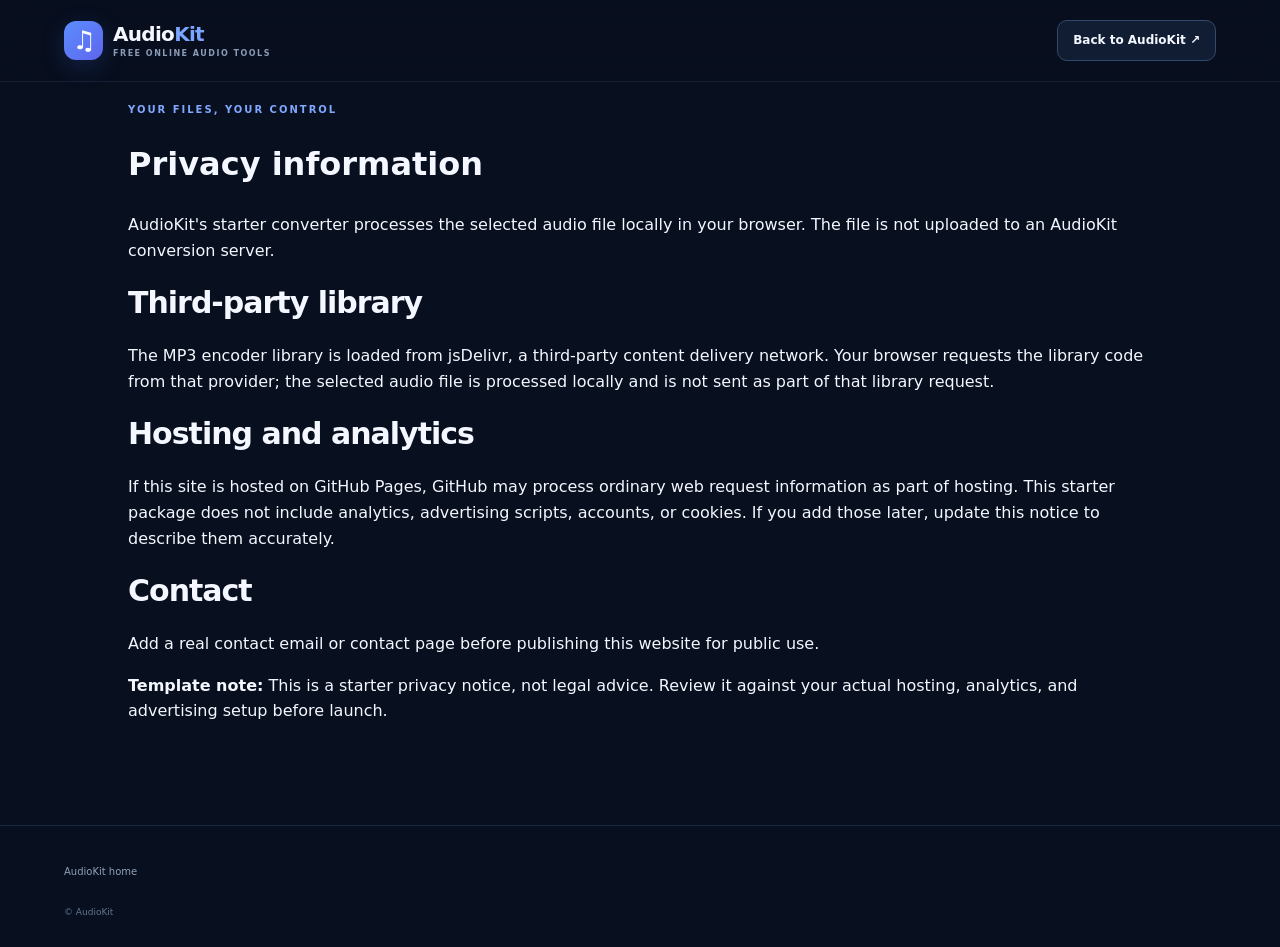
<file: privacy.html>
<!doctype html><html lang="en"><head><meta charset="utf-8"><meta name="viewport" content="width=device-width,initial-scale=1"><title>Privacy | AudioKit</title><meta name="description" content="Learn how AudioKit processes audio files locally in your browser and how the starter site loads its MP3 encoder library."><meta name="robots" content="index,follow"><link rel="canonical" href="https://YOUR-USERNAME.github.ioprivacy.html"><link rel="stylesheet" href="/style.css"></head><body><header class="site-header"><a class="brand" href="/"><span class="brand-icon">♫</span><span>Audio<span class="brand-accent">Kit</span><small>FREE ONLINE AUDIO TOOLS</small></span></a><a class="header-cta" href="/">Back to AudioKit ↗</a></header><main class="faq-section"><div class="eyebrow">YOUR FILES, YOUR CONTROL</div><h1>Privacy information</h1><p>AudioKit's starter converter processes the selected audio file locally in your browser. The file is not uploaded to an AudioKit conversion server.</p><h2>Third-party library</h2><p>The MP3 encoder library is loaded from jsDelivr, a third-party content delivery network. Your browser requests the library code from that provider; the selected audio file is processed locally and is not sent as part of that library request.</p><h2>Hosting and analytics</h2><p>If this site is hosted on GitHub Pages, GitHub may process ordinary web request information as part of hosting. This starter package does not include analytics, advertising scripts, accounts, or cookies. If you add those later, update this notice to describe them accurately.</p><h2>Contact</h2><p>Add a real contact email or contact page before publishing this website for public use.</p><p><strong>Template note:</strong> This is a starter privacy notice, not legal advice. Review it against your actual hosting, analytics, and advertising setup before launch.</p></main><footer><a href="/">AudioKit home</a><small>© AudioKit</small></footer></body></html>
</file>
<file: style.css>
:root{color-scheme:dark;--bg:#080f1e;--panel:#0e192c;--panel2:#111f35;--line:#22324b;--text:#f4f7ff;--muted:#9aaac3;--blue:#5c8dff;--cyan:#72d9e8;--green:#71e0b0}*{box-sizing:border-box}html{scroll-behavior:smooth;scroll-padding-top:90px}body{margin:0;background:var(--bg);color:var(--text);font-family:Inter,ui-sans-serif,system-ui,-apple-system,BlinkMacSystemFont,"Segoe UI",sans-serif;line-height:1.6}a{color:inherit;text-decoration:none}.site-header{height:82px;display:flex;align-items:center;justify-content:space-between;padding:0 max(5vw,24px);border-bottom:1px solid rgba(142,166,207,.12);position:sticky;top:0;background:rgba(8,15,30,.88);backdrop-filter:blur(16px);z-index:10}.brand{display:flex;align-items:center;gap:10px;font-size:20px;font-weight:800;letter-spacing:-.7px;line-height:1.1}.brand-icon{width:39px;height:39px;border-radius:12px;background:linear-gradient(135deg,#5c8dff,#5d66ec);display:grid;place-items:center;font-size:26px;color:white;box-shadow:0 6px 24px #4c73f533}.brand-accent{color:#7ba6ff}.brand small{display:block;font-size:8px;letter-spacing:1.5px;color:#8b9cb8;font-weight:700;margin-top:5px}.site-header nav{display:flex;gap:30px;color:#aebbd0;font-size:13px}.site-header nav a:hover,footer a:hover{color:white}.header-cta{border:1px solid #33496b;padding:10px 15px;border-radius:10px;font-size:12px;font-weight:700;background:#101d32}.header-cta span{color:var(--cyan);margin-left:7px}.hero{max-width:1180px;margin:auto;padding:100px 28px 80px;display:grid;grid-template-columns:1.1fr .9fr;gap:60px;align-items:center}.eyebrow{font-size:10px;font-weight:800;letter-spacing:2px;color:#81a7ff}.pulse{display:inline-block;width:7px;height:7px;background:#67e0b1;border-radius:50%;margin-right:9px;box-shadow:0 0 14px #67e0b1}.hero h1{font-size:clamp(42px,5.2vw,67px);line-height:1.08;letter-spacing:-3.3px;margin:23px 0}.hero h1 span{color:#80a8ff}.hero-sub{font-size:16px;max-width:530px;color:#a8b6cd;line-height:1.9}.hero-points{display:flex;gap:20px;flex-wrap:wrap;margin-top:28px;color:#c5d1e4;font-size:11px}.hero-points span:first-letter{color:var(--green)}.wave-art{min-height:260px;border:1px solid #263b5c;border-radius:22px;background:radial-gradient(ellipse at 50% 50%,#18305a 0,#0d192d 57%,#0a1424 100%);padding:24px;display:flex;flex-direction:column;justify-content:space-between;overflow:hidden;box-shadow:0 25px 80px #0004;position:relative}.wave-art:after{content:"";position:absolute;inset:0;background:linear-gradient(110deg,transparent 25%,#ffffff05 50%,transparent 75%);pointer-events:none}.wave-label,.wave-meta{display:flex;justify-content:space-between;color:#8499bc;font-size:9px;font-weight:800;letter-spacing:2px}.wave-label span{color:#536b91}.waveform{height:125px;display:flex;align-items:center;justify-content:center;gap:4px}.waveform i{display:block;width:4px;border-radius:5px;background:linear-gradient(180deg,#79d8ed,#668cff);opacity:.9;box-shadow:0 0 13px #578fff35}.wave-meta{letter-spacing:1px}.converter-section,.tools-section,.steps-section,.faq-section{max-width:1080px;margin:0 auto;padding:35px 28px 85px}.section-heading{display:flex;align-items:end;justify-content:space-between;gap:20px;margin-bottom:24px}.section-heading h2,.steps-section h2,.faq-section h2{font-size:30px;letter-spacing:-1px;margin:7px 0 0}.section-heading>p{font-size:12px;color:var(--muted)}.privacy-pill{font-size:11px;color:#a8c9bf;background:#102820;border:1px solid #234b3d;padding:8px 12px;border-radius:30px}.privacy-pill span{color:#67e0b1;margin-right:6px}.converter-card{border:1px solid #253752;border-radius:20px;background:linear-gradient(150deg,#101d32,#0c1729);padding:24px;box-shadow:0 20px 70px #0002}.drop-zone{min-height:220px;border:1px dashed #3b5277;border-radius:15px;background:#0c1729;display:flex;flex-direction:column;align-items:center;justify-content:center;text-align:center;padding:25px;cursor:pointer;transition:.2s}.drop-zone:hover,.drop-zone.dragging{border-color:#78a1ff;background:#101f38}.upload-icon{width:52px;height:52px;border-radius:15px;background:#182e50;display:grid;place-items:center;margin-bottom:8px}.upload-icon svg{width:30px;fill:none;stroke:#86aaff;stroke-width:2.5;stroke-linecap:round;stroke-linejoin:round}.drop-zone h3{font-size:16px;margin:7px 0 0}.drop-zone p{font-size:12px;color:#9aaac3;margin:4px 0 14px}.text-button{background:none;border:0;color:#8fb0ff;font:inherit;cursor:pointer;text-decoration:underline}.format-tags{display:flex;gap:7px;margin-bottom:12px}.format-tags span{border:1px solid #2c405e;border-radius:5px;padding:3px 7px;font-size:9px;font-weight:800;color:#b4c3dc}.drop-zone small{font-size:10px;color:#7386a4}.file-panel,.result-panel{display:flex;align-items:center;gap:13px;padding:15px;margin-top:16px;background:#14243b;border:1px solid #2c4262;border-radius:12px}.file-symbol,.success-icon{width:42px;height:42px;border-radius:11px;display:grid;place-items:center;background:#243f6c;color:#8eb0ff;font-size:22px}.success-icon{background:#153a31;color:#71e0b0}.file-details{flex:1;min-width:0}.file-details strong,.file-details span{display:block;overflow-wrap:anywhere}.file-details strong{font-size:12px}.file-details span{font-size:10px;color:#93a5c0;margin-top:3px}.icon-button{background:transparent;border:1px solid #354963;color:#9eafc9;border-radius:8px;width:34px;height:34px;cursor:pointer}.settings-row{display:grid;grid-template-columns:1fr 1fr;gap:16px;margin:20px 0}.settings-row label{display:flex;flex-direction:column;gap:8px;font-size:11px;color:#b8c5d9;font-weight:700}.settings-row select{background:#0a1424;border:1px solid #2c405d;color:#e9effb;padding:12px;border-radius:9px;font:inherit;font-weight:500;outline:none}.primary-button{width:100%;border:0;border-radius:10px;padding:15px 18px;display:flex;align-items:center;justify-content:space-between;background:linear-gradient(100deg,#5a80ff,#6368ee);color:white;font-size:13px;font-weight:800;cursor:pointer;box-shadow:0 8px 24px #4d71f52b}.primary-button:disabled{opacity:.45;cursor:not-allowed;box-shadow:none}.progress-wrap{margin-top:18px}.progress-label{display:flex;justify-content:space-between;font-size:11px;color:#aebdd3;margin-bottom:8px}.progress-track{height:6px;border-radius:9px;background:#1d2b42;overflow:hidden}.progress-track div{height:100%;width:0;background:linear-gradient(90deg,#5c8dff,#71d9e8);transition:width .2s}.status-message{font-size:12px;color:#f0bc86;margin-top:12px}.download-button{background:#173e36;color:#a4f1d2;border:1px solid #2d6c5a;padding:9px 12px;border-radius:8px;font-size:11px;font-weight:800;white-space:nowrap}.fine-print{font-size:10px;line-height:1.7;color:#71839f;margin:17px 0 0}.hidden{display:none!important}.tools-section{padding-top:20px}.tool-grid{display:grid;grid-template-columns:repeat(4,1fr);gap:13px;margin-top:25px}.tool-card{position:relative;padding:20px;border:1px solid #23344e;border-radius:14px;background:#0d192b;transition:transform .2s,border-color .2s}.tool-card:hover{transform:translateY(-3px);border-color:#4e70aa}.tool-card.featured{background:linear-gradient(145deg,#152a4a,#101c30);border-color:#355488}.tool-icon{display:grid;place-items:center;width:37px;height:37px;border-radius:11px;background:#1c3151;color:#8eb0ff;font-size:23px}.tool-tag{position:absolute;right:15px;top:16px;font-size:8px;letter-spacing:1px;color:#79d8bd}.tool-card h3{font-size:14px;margin:18px 0 5px}.tool-card p{font-size:11px;color:#98a9c3;line-height:1.7;min-height:56px;margin:0}.card-link{display:flex;justify-content:space-between;margin-top:18px;font-size:10px;font-weight:800;color:#9bb7ff}.card-link b{font-size:15px}.steps-section{border-top:1px solid #1b2a40;padding-top:65px}.steps-grid{display:grid;grid-template-columns:repeat(3,1fr);gap:35px;margin-top:35px}.steps-grid article{border-top:1px solid #2d4262;padding-top:18px}.steps-grid article>span{font-size:11px;color:#7fa4ff;font-weight:800;letter-spacing:1px}.steps-grid h3{font-size:15px;margin:13px 0 5px}.steps-grid p{font-size:12px;color:#9aabc4;line-height:1.8;margin:0}.faq-section{padding-top:20px}.faq-section details{border-bottom:1px solid #22324b;padding:18px 0}.faq-section summary{cursor:pointer;font-size:13px;font-weight:700}.faq-section details p{font-size:12px;line-height:1.8;color:#a3b2c9;max-width:760px}footer{border-top:1px solid #1b2a40;padding:38px max(5vw,24px) 28px;display:flex;align-items:center;gap:25px;flex-wrap:wrap;color:#8fa0ba;font-size:10px}footer p{flex:1}footer div{display:flex;gap:18px}footer small{width:100%;font-size:9px;color:#637692}.footer-brand{font-size:16px;color:white}.footer-brand .brand-icon{width:32px;height:32px;font-size:21px}.footer-brand small{font-size:7px}@media(max-width:800px){.site-header{height:70px}.site-header nav{display:none}.hero{padding-top:65px;grid-template-columns:1fr;gap:35px}.wave-art{min-height:220px}.tool-grid{grid-template-columns:repeat(2,1fr)}.section-heading{align-items:start;flex-direction:column}.steps-grid{gap:20px}}@media(max-width:520px){.site-header{padding:0 17px}.brand{font-size:17px}.brand-icon{width:35px;height:35px}.header-cta{font-size:10px;padding:9px}.hero{padding:52px 20px 55px}.hero h1{font-size:43px;letter-spacing:-2px}.hero-sub{font-size:14px}.hero-points{gap:12px;font-size:10px}.converter-section,.tools-section,.steps-section,.faq-section{padding-left:18px;padding-right:18px}.converter-card{padding:13px}.drop-zone{padding:18px 10px;min-height:210px}.settings-row{grid-template-columns:1fr}.tool-grid{gap:9px}.tool-card{padding:14px}.tool-card p{min-height:75px}.steps-grid{grid-template-columns:1fr;gap:22px}.section-heading h2,.steps-section h2,.faq-section h2{font-size:25px}.privacy-pill{font-size:10px}footer{gap:15px}footer div{width:100%;flex-wrap:wrap}}

/* SEO landing-page content */
.breadcrumbs{max-width:1080px;margin:0 auto;padding:18px 28px 0;font-size:11px;color:#91a4c2}.breadcrumbs a{color:#a9c2ff}.content-section{max-width:1080px;margin:0 auto;padding:12px 28px 55px}.content-section h2{font-size:27px;letter-spacing:-.8px;margin:7px 0 14px}.content-section h3{font-size:16px;margin:24px 0 8px}.content-section p,.content-section li{font-size:13px;line-height:1.9;color:#a9b8cf}.content-section ul,.content-section ol{padding-left:22px}.content-section a{color:#a8c1ff;text-decoration:underline;text-underline-offset:3px}.content-section .lead{font-size:15px;color:#c5d2e6;max-width:850px}.content-grid{display:grid;grid-template-columns:repeat(2,minmax(0,1fr));gap:16px;margin-top:22px}.content-card{border:1px solid #233751;background:#0d192b;border-radius:13px;padding:20px}.content-card h3{margin-top:0}.comparison-wrap{overflow-x:auto;margin:18px 0}.comparison-table{border-collapse:collapse;width:100%;min-width:520px;font-size:12px}.comparison-table th,.comparison-table td{padding:12px 14px;border:1px solid #263750;text-align:left}.comparison-table th{background:#14243b;color:#e6edfb}.comparison-table td{color:#b4c2d8}.content-note{border:1px solid #2a456b;background:#101f35;border-radius:12px;padding:16px 18px;margin:20px 0}.content-note p{margin:0}.related-links{display:grid;grid-template-columns:repeat(2,minmax(0,1fr));gap:12px;margin-top:18px}.related-links a{display:block;padding:15px;border:1px solid #2b3e5b;border-radius:11px;background:#101d31;text-decoration:none}.related-links a strong{display:block;color:#eaf0ff;font-size:13px}.related-links a span{display:block;color:#9aabc4;font-size:11px;margin-top:5px}.section-intro{color:#9aabc4;font-size:12px;max-width:760px}.skip-link{position:absolute;left:-9999px;top:auto}.skip-link:focus{left:12px;top:12px;z-index:100;background:#fff;color:#111;padding:10px;border-radius:6px}@media(max-width:600px){.breadcrumbs{padding:15px 18px 0}.content-section{padding:10px 18px 40px}.content-section h2{font-size:23px}.content-grid,.related-links{grid-template-columns:1fr}.content-section p,.content-section li{font-size:12px}}
</file>
